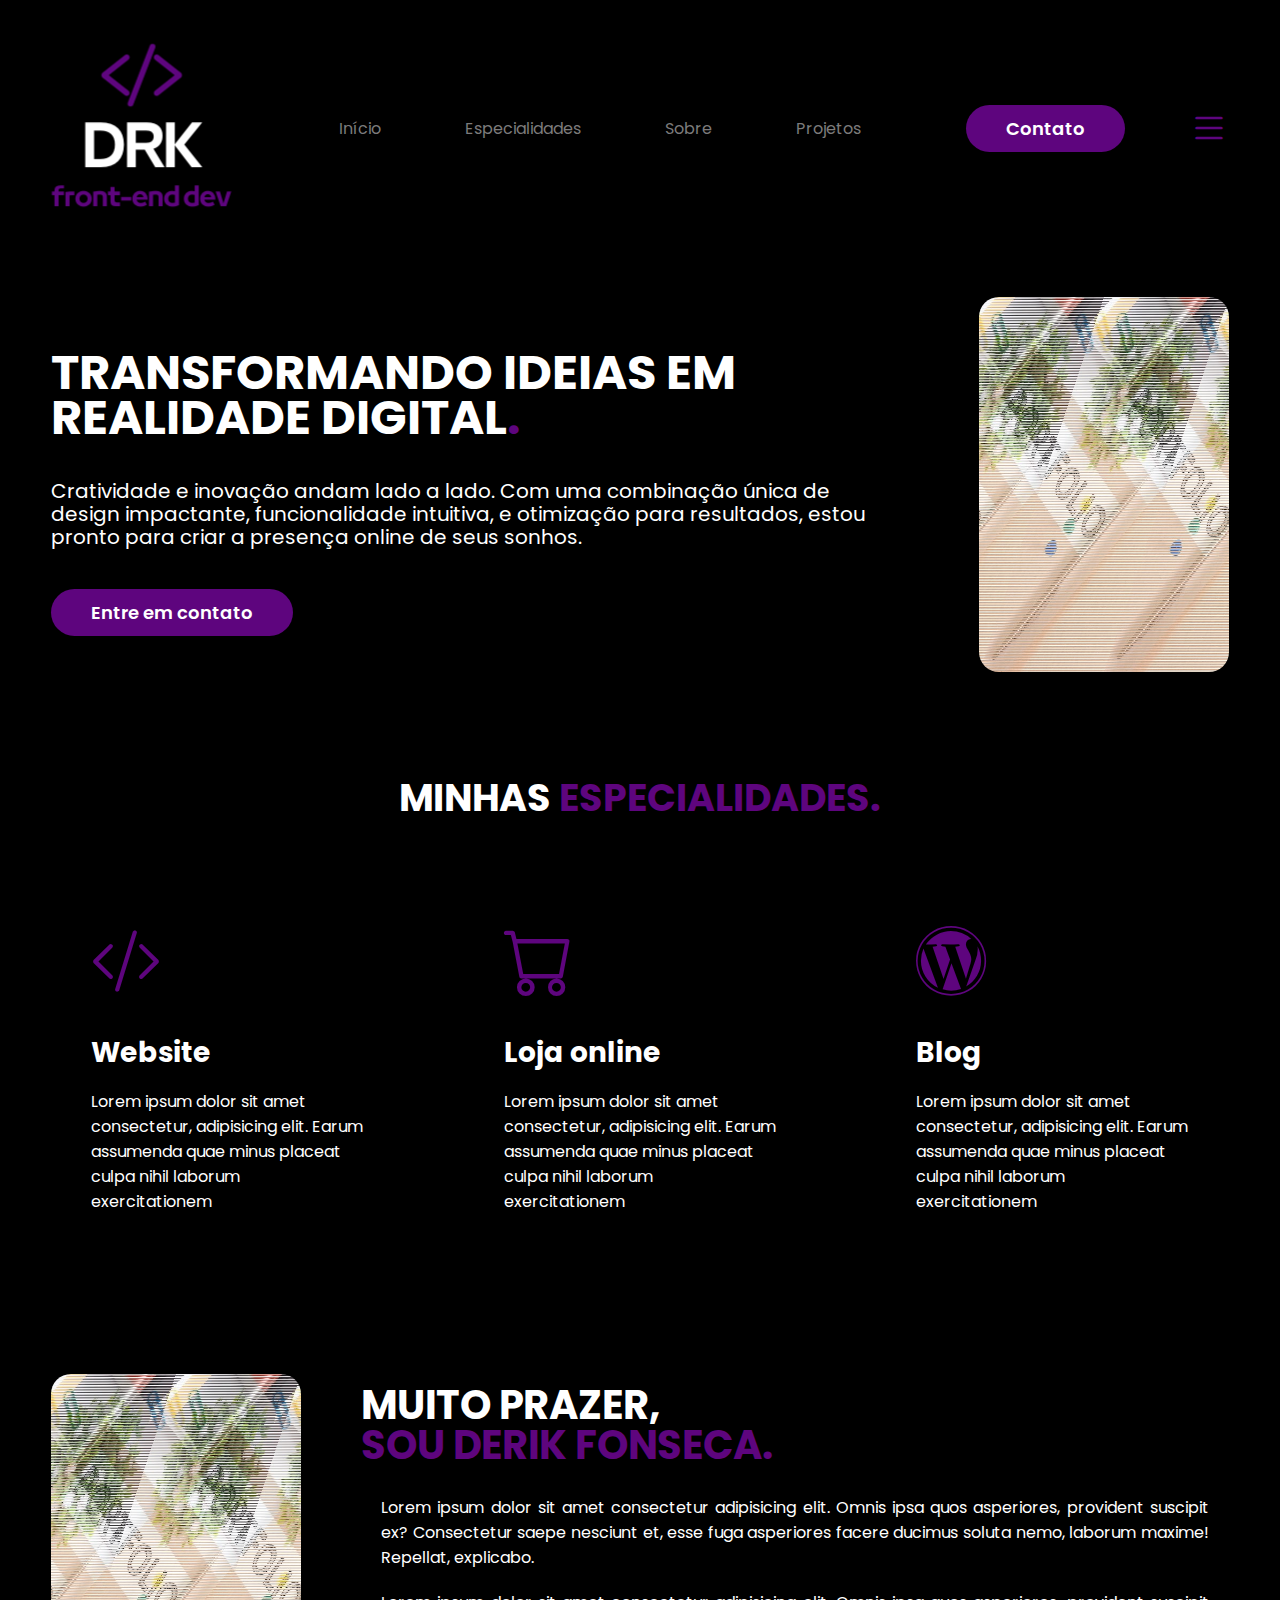
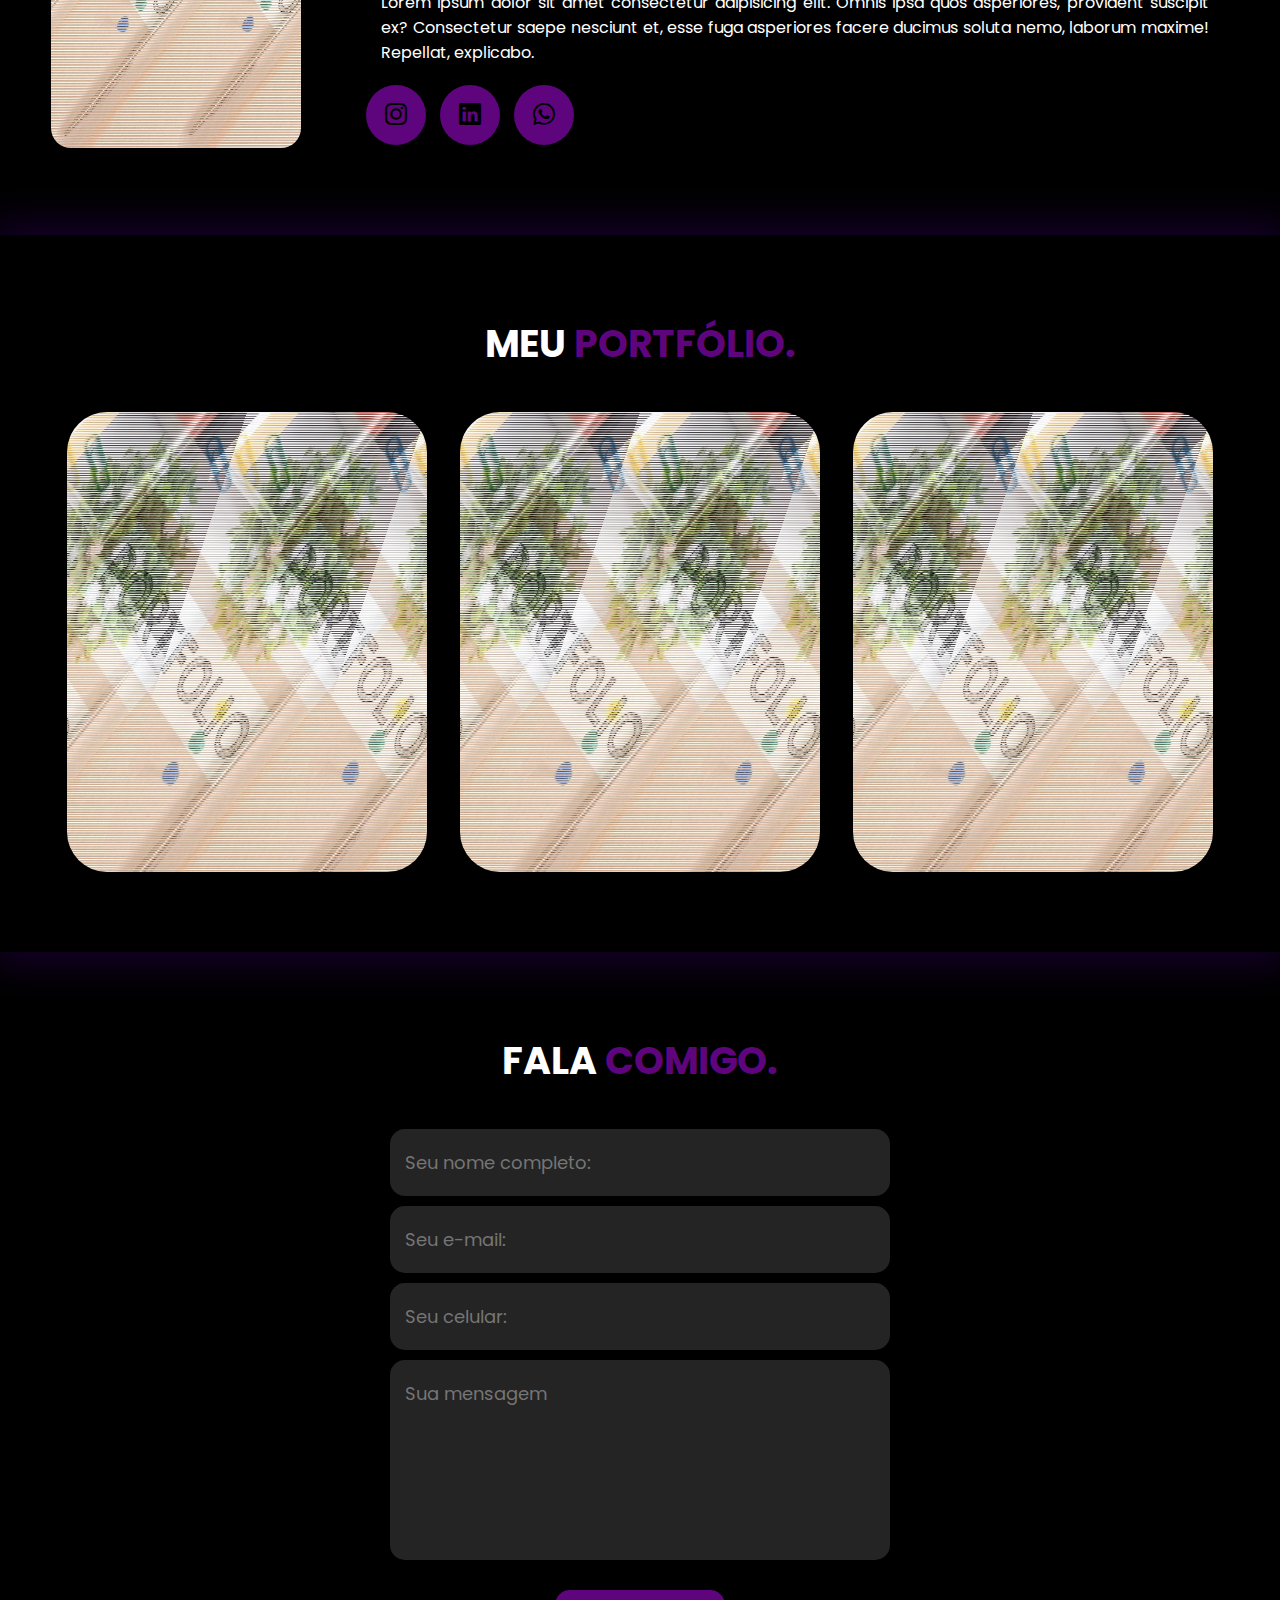
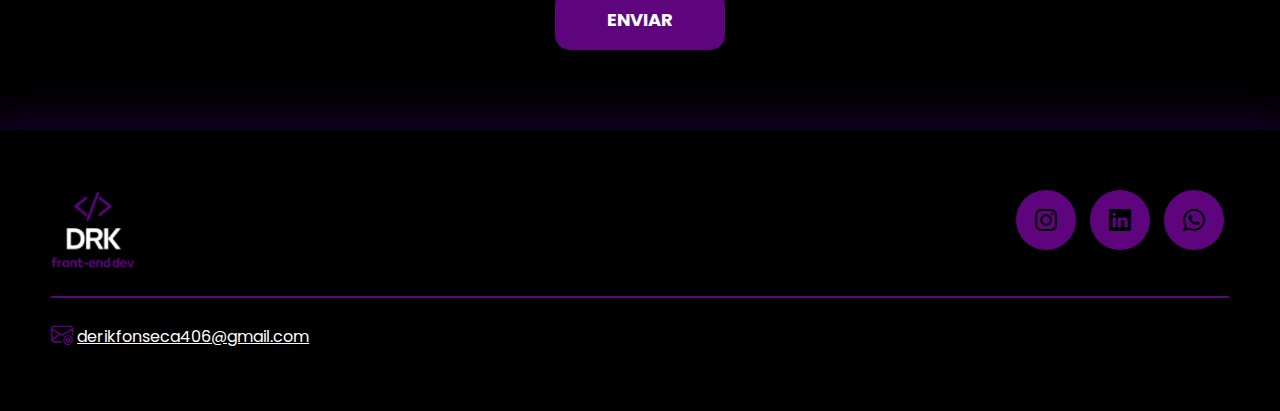
<file: index.html>
<!DOCTYPE html>
<html lang="pt-br">
<head>
    <meta charset="UTF-8">
    <meta name="viewport" content="width=device-width, initial-scale=1.0">
    <!-- GOOGLE FONTS -->
    <link rel="preconnect" href="https://fonts.googleapis.com">
    <link rel="preconnect" href="https://fonts.gstatic.com" crossorigin>
    <link href="https://fonts.googleapis.com/css2?family=Poppins&display=swap" rel="stylesheet">
    <!-- FIM GOOGLE FONTS -->
    <!-- BOOTSTRAP INCONS -->
    <link rel="stylesheet" href="https://cdn.jsdelivr.net/npm/bootstrap-icons@1.11.1/font/bootstrap-icons.css">
    <!-- FIM BOOTSTRAP ICONS-->
    <link rel="stylesheet" href="style.css">
    <script src="script.js" defer></script>
    <title>derikfonsec/derikfonsec.github.io</title>
</head>
<body>
    <header>
        <div class="interface">
            <div class="logo">
                <a href="#">
                    <img src="./images/logodrk.png" alt="Logo">
                </a>
            </div> <!--Logo-->
            <nav class="menu-desktop">
                <ul>
                    <li><a href="#">Início</a></li>
                    <li><a href="#">Especialidades</a></li>
                    <li><a href="#">Sobre</a></li>
                    <li><a href="#">Projetos</a></li>
                </ul>
            </nav>
            <div class="contato">
                <a href="#">
                    <button>Contato</button>
                </a>
            </div> <!--Contato-->

            <div class="btn-abrir-menu" id="btn-menu">
                <i class="bi bi-list"></i>
            </div>

            <div class="menu-mobile" id="menu-mobile">
                <div class="btn-fechar">
                    <i class="bi bi-x-circle"></i>
                </div>

                <nav>
                    <ul>
                        <li><a href="#">Início</a></li>
                        <li><a href="#">Especialidades</a></li>
                        <li><a href="#">Sobre</a></li>
                        <li><a href="#">Projetos</a></li>
                        <li><a href="#">Contato</a></li>
                    </ul>
                </nav>

            </div> <!--menu mobile-->

            <div class="overlay-menu" id="overlay-menu"></div>

        </div> <!--Interface-->
    </header><!--header-->

    <main>

        <section class="topo">
            <div class="interface">
                <div class="flex">
                    <div class="txt-topo">
                        <h1>TRANSFORMANDO IDEIAS EM REALIDADE DIGITAL<span>.</span></h1>
                        <p>Cratividade e inovação andam lado a lado. Com uma combinação única de design impactante,
                        funcionalidade intuitiva, e otimização para resultados, estou pronto para criar a presença 
                        online de seus sonhos.</p>

                        <div class="contato">
                            <a href="#">
                                <button>Entre em contato</button>
                            </a>
                        </div>
                    </div> <!--txt-topo-->
                    <div class="img-topo">
                        <img src="./images/port-img.jpg" alt="EU">
                    </div> <!--txt-img-->
                </div>
            </div>

        </section><!--TOPO DO SITE-->

        <section class="especialidades">
            <div class="interface">
                <h2 class="titulo">MINHAS <span>ESPECIALIDADES.</span></h2>
                <div class="flex">

                    <div class="especialidades-box">
                        <i class="bi bi-code-slash"></i>
                        <h3>Website</h3>
                        <p>Lorem ipsum dolor sit amet consectetur, adipisicing elit. Earum assumenda quae minus placeat culpa
                        nihil laborum exercitationem</p>
                    </div> <!--ESPECIALIDADES BOX-->
                
                    <div class="especialidades-box">
                        <i class="bi bi-cart"></i>
                        <h3>Loja online</h3>
                        <p>Lorem ipsum dolor sit amet consectetur, adipisicing elit. Earum assumenda quae minus placeat culpa
                        nihil laborum exercitationem</p>
                    </div> <!--ESPECIALIDADES BOX-->
    
                    <div class="especialidades-box">
                        <i class="bi bi-wordpress"></i>
                        <h3>Blog</h3>
                        <p>Lorem ipsum dolor sit amet consectetur, adipisicing elit. Earum assumenda quae minus placeat culpa
                        nihil laborum exercitationem</p>
                    </div> <!--ESPECIALIDADES BOX-->
                </div>

            </div>
        </section><!--especialidades-->

        <section class="sobre">
            <div class="interface">
                <div class="flex">

                    <div class="img-sobre">
                        <img src="./images/port-img.jpg" alt="minha-foto">
                    </div><!--img-sobe-->

                    <div class="txt-sobre">
                        <h2>MUITO PRAZER, <span>SOU DERIK FONSECA.</span></h2> <!--MUITO PRAZER-->
                        <p>Lorem ipsum dolor sit amet consectetur adipisicing elit. Omnis ipsa quos asperiores, provident suscipit ex? 
                           Consectetur saepe nesciunt et, esse fuga asperiores facere ducimus soluta nemo, laborum maxime! Repellat, explicabo.</p><!--PARÁGRAFO 1-->
                        <p>Lorem ipsum dolor sit amet consectetur adipisicing elit. Omnis ipsa quos asperiores, provident suscipit ex? 
                           Consectetur saepe nesciunt et, esse fuga asperiores facere ducimus soluta nemo, laborum maxime! Repellat, explicabo.</p><!--PARÁGRAFO 2-->
                        <div class="btn-social">
                            <a href="https://www.instagram.com/derikfonsec/" target="_blank"><button><i class="bi bi-instagram"></i></button></a>
                            <a href="https://www.linkedin.com/in/derik-fonseca-b1323b27b/" target="_blank"><button><i class="bi bi-linkedin"></i></button></a>
                            <a href="https://wa.me/558281669965" target="_blank"><button><i class="bi bi-whatsapp"></i></button></a>
                        </div><!--btn-social-->
                    </div> <!--txt-sobre-->
                </div>
            </div> <!--interface-->
        </section><!--sobre-->

        <section class="portfolio">
            <div class="interface">
                <h2 class="titulo">MEU <span>PORTFÓLIO.</span></h2>
                <div class="flex">
                    <div class="img-port" style="background-image: url(./images/port-img.jpg);">
                        <div class="overlay">Projeto 1</div>
                    </div>
                    <div class="img-port" style="background-image: url(./images/port-img.jpg);">
                        <div class="overlay">Projeto 2</div>
                    </div>
                    <div class="img-port" style="background-image: url(./images/port-img.jpg);">
                        <div class="overlay">Projeto 3</div>
                    </div>
                </div><!--flex-->
            </div><!--interface-->
        </section><!--portfolio-->

        <section class="formulario">
            <div class="interface">
                <h2 class="titulo">FALA <span>COMIGO.</span></h2>
                
                <form action="#">
                    <input type="text" name="" id="" placeholder="Seu nome completo:" required>
                    <input type="text" name="" id="" placeholder="Seu e-mail:" required>
                    <input type="text" name="" id="" placeholder="Seu celular:">
                    <textarea name="" id="" placeholder="Sua mensagem" required></textarea>
                    <div class="btn-enviar"><input type="submit" value="ENVIAR"></div>
                </form>
            </div><!-- interface -->
        </section><!-- formulario -->

    </main>

    <footer>
        <div class="interface">
            <div class="line-footer">
                <div class="flex">
                    <div class="logo-footer">
                        <a href="#"><img src="./images/logodrk.png" alt="logo-rodape"></a>
                    </div><!--logo-footer-->
                    <div class="btn-social">
                        <a href="https://www.instagram.com/derikfonsec/" target="_blank"><button><i class="bi bi-instagram"></i></button></a>
                        <a href="https://www.linkedin.com/in/derik-fonseca-b1323b27b/" target="_blank"><button><i class="bi bi-linkedin"></i></button></a>
                        <a href="https://wa.me/558281669965" target="_blank"><button><i class="bi bi-whatsapp"></i></button></a>
                    </div><!--btn-social-->
                </div><!--flex-->
            </div><!--line-footer-->

            <div class="line-footer borda">
                <p><i class="bi bi-envelope-at"></i> <a href="mailto:derikfonseca406@gmail.com">derikfonseca406@gmail.com</a></p>
            </div><!--line-footer-->
        </div><!--interface-->
    </footer>
</body>
</html>
</file>
<file: style.css>
/* ESTILO GERAL */
* {
    margin: 0;
    padding: 0;
    box-sizing: border-box;
    font-family: 'Poppins', sans-serif;
}

body {
    background: #000000;
    height: 100vh;
}

.interface {
    max-width: 1280px;
    margin: 0 auto;
}

.flex {
    display: flex;
}

h2.titulo {
    color: #fff;
    font-size: 38px;
    text-align: center;
}

h2.titulo span {
    color: #5e057e;
}

button:hover,
form .btn-enviar input:hover {
    box-shadow: 0px 0px 8px #5e057e;
    transform: scale(1.02);
}

.btn-social button {
    width: 60px;
    height: 60px;
    border-radius: 50%;
    border: none;
    background-color: #5e057e;
    font-size: 22px;
    cursor: pointer;
    margin: 0 5px;
    transition: 0.2s;
}

/* ESTILO DO CABEÇALHO */
header {
    padding: 40px 4%;
}

header>.interface {
    display: flex;
    align-items: center;
    justify-content: space-between;
}

header a {
    color: #7c7b7b;
    text-decoration: none;
    display: inline-block;
}

header nav.menu-desktop a:hover {
    color: #fff;
    transform: scale(1.07);
    transition: .1s;
}

header nav ul {
    list-style-type: none;
}

header nav.menu-desktop ul li {
    display: inline-block;
    padding: 0 40px;
}

.interface .contato button {
    padding: 10px 40px;
    font-size: 18px;
    font-weight: 600;
    background-color: #5e057e;
    border: 0;
    border-radius: 30px;
    cursor: pointer;
    transition: 0.1s;
}

div.contato button {
    color: #fff;
    font-weight: 100;
}

/* ESTILO DO MENU MOBILE */
.btn-abrir-menu i {
    color: #5e057e;
    font-size: 40px;
}

.menu-mobile {
    background: #000000;
    height: 100vh;
    position: fixed;
    top: 0;
    right: 0;
    z-index: 99999;
    width: 0%;
    overflow: hidden;
    transition: .5s;
}

.menu-mobile.abrir-menu {
    width: 70%;
}

.menu-mobile.abrir-menu ~ .overlay-menu {
    display: block;
}

.menu-mobile .btn-fechar {
    padding: 20px 5%;

}

.menu-mobile .btn-fechar i {
    color: #5e057e;
    font-size: 35px;
}

.menu-mobile nav ul {
    text-align: right;
}

.menu-mobile nav ul li a {
    color: #fff;
    font-size: 20px;
    font-weight: 300;
    padding: 20px 8%;
    display: block;
}

.menu-mobile nav ul li a:hover {
    background-color: #5e057e;
}

.overlay-menu {
    background-color: #00000094;
    width: 100%;
    height: 100%;
    position: fixed;
    top: 0;
    left: 0;
    z-index: 88888;
    display: none;
}

/* ESTILO DO TOPO */
section.topo {
    padding: 40px 4%;
}

section.topo .flex {
    align-items: center;
    justify-content: center;
    gap: 90px;
    line-height: 45px;
}

.topo .txt-topo h1 {
    color: #fff;
    font-size: 48px;
}

.topo .txt-topo h1 span {
    color: #5e057e;
}

.topo .txt-topo p {
    color: #fff;
    margin: 40px 0px;
    line-height: 23px;
    font-size: 20px;
}

.topo .img-topo img {
    position: relative;
    animation: flutuar 2s ease-in-out infinite alternate;
}

@keyframes flutuar {
    0% {
        top: 0;
    }

    100% {
        top: 30px;
    }
}

/* ESTILO DA FOTO DO TOPO */
img[alt="EU"] {
    max-width: 250px;
    height: auto;
    border-radius: 20px;
}

/* ESTILO ESPECIALIDADES */
section.especialidades {
    padding: 40px 4%;
}

section.especialidades .flex {
    gap: 60px;
}

.especialidades .especialidades-box {
    color: #fff;
    padding: 40px;
    border-radius: 25px;
    margin-top: 45px;
}

.especialidades .especialidades-box i {
    font-size: 70px;
    color: #5e057e;
}

.especialidades .especialidades-box h3 {
    font-size: 28px;
    margin: 15px 0;
}

.especialidades .especialidades-box:hover {
    transform: scale(1.05);
    transition: 0.2s;
    box-shadow: 0 0 8px #5e057e7a;
}

/* ESTILO DA FOTO DO SOBRE */
img[alt="minha-foto"] {
    max-width: 250px;
    height: auto;
    border-radius: 20px;
}

/* ESTILO SOBRE */
section.sobre {
    padding: 80px 4%;
}

section.sobre .flex {
    align-items: center;
    gap: 60px;
}

.sobre .txt-sobre {
    color: #fff;
}

.sobre .txt-sobre h2 {
    font-size: 40px;
    line-height: 40px;
    margin-bottom: 30px;
}

.sobre .txt-sobre h2 span {
    color: #5e057e;
    display: block;
}

.sobre .txt-sobre p {
    margin: 20px;
    text-align: justify;
}

/* ESTILO PORTFÓLIO */
section.portfolio {
    padding: 80px 4%;
    box-shadow: 0 0 40px 10px #18012e;
}

section.portfolio .flex {
    justify-content: space-around;
    margin-top: 40px;
}

.img-port {
    width: 360px;
    height: 460px;
    background-size: cover;
    border-radius: 40px;
    background-position: 100% 0%;
    transition: 6s;
    cursor: pointer;
    position: relative;
}

.img-port:hover {
    background-position: 100% 100%;
}

.overlay {
    position: absolute;
    top: 0;
    left: 0;
    width: 100%;
    height: 100%;
    background-color: #000000b8;
    border-radius: 40px;
    display: flex;
    align-items: center;
    justify-content: center;
    font-size: 24px;
    font-weight: 600;
    color: #fff;
    opacity: 0;
    transition: 0.5s;
}

.overlay:hover {
    opacity: 1;
}

/* ESTILO DO FORMULÁRIO DE CONTATO */
section.formulario {
    padding: 80px 4%;
}

form {
    max-width: 500px;
    margin: 0 auto;
    display: flex;
    justify-content: center;
    flex-direction: column;
    gap: 10px;
    margin-top: 40px;
}

form input,
form textarea {
    width: 100%;
    background-color: #242424;
    border: 0;
    outline: 0;
    padding: 20px 15px;
    border-radius: 15px;
    color: #fff;
    font-size: 18px;
}

form textarea {
    resize: none;
    height: 200px;
    /* REMOVER SE A textarea NÃO FICAR RESPONSIVA */
    /* REMOVER SE DER PROBLEMA NA RESPONSIVIDADE */
    max-height: 200px;
}

form .btn-enviar {
    margin-top: 20px;
    text-align: center;
}

form .btn-enviar input {
    width: 170px;
    background-color: #5e057e;
    color: #fff;
    font-weight: 700;
    cursor: pointer;
    transition: .2s;
    display: block;
    /* Garante que o botão ocupe toda a largura disponível */
    /* REMOVER SE DER PROBLEMA NA RESPONSIVIDADE */
    margin: 0 auto;
    /* Centraliza o botão dentro do contêiner */
    /* REMOVER SE DER PROBLEMA NA RESPONSIVIDADE */
    text-align: center;
    /* Centraliza o texto dentro do botão */
    /* REMOVER SE DER PROBLEMA NA RESPONSIVIDADE */
    line-height: 0px;
    /* Centraliza verticalmente o texto */
    /* REMOVER SE DER PROBLEMA NA RESPONSIVIDADE */
    height: 60px;
    /* Regula a altura do botão */
    /* REMOVER SE DER PROBLEMA NA RESPONSIVIDADE */
}

/* ESTILO DO RODAPÉ */
footer {
    padding: 40px 4%;
    box-shadow: 0 0 40px 10px #18012e;
}

footer .flex {
    justify-content: space-between;
}

footer .line-footer {
    padding: 20px 0;
}

.borda {
    border-top: 2px solid #5e057e;
}

footer .line-footer p i {
    color: #5e057e;
    font-size: 22px;
}

footer .line-footer p a {
    color: #fff;
}

/* ESTILO DO LOGO DO RODAPÉ */
img[alt="logo-rodape"] {
    max-width: 85px;
    height: auto;
    border-radius: 0;
    cursor: pointer;
}

/* RESPONSIVIDADE */
@media screen and (max-width: 1020px) {

    /* CLASSES GERAIS */
    .flex {
        flex-direction: column;
    }

    .topo .flex {
        flex-direction: column-reverse;
    }

    h2.titulo {
        font-size: 34px;
        line-height: 34px;
    }

    /* CABEÇALHO */
    .menu-desktop,
    .contato {
        display: none
    }

    header .logo img {
        max-width: 60%;
    }

    /* TOPO DO SITE */
    section.topo {
        padding: 20px 8%;
    }

    section.topo .flex {
        gap: 40px;
        
    }

    .topo .txt-topo h1 {
        font-size: 30px;
    }

    .topo .img-topo img {
        width: 100%;
    }

    section.especialidades {
        padding: 40px 8%;
    }

    /* SOBRE */
    section.sobre {
        padding: 80px 8%;
    }

    .sobre .txt-sobre h2 {
        font-size: 34px;
        line-height: 34px;
        text-align: center;
    }

    .btn-social {
        text-align: center;
    }

    .img-sobre img {
        width: 100%;
    }

    /* PORTFÓLIO */
    section.portfolio {
        padding: 80px 8%;
    }

    .img-port {
        width: 100%;

        max-width: 360px;
        /* REMOVER E DEIXAR A TELA COM 1010px PRA VER SE A IMAGEM VAI FICAR ESTICADA */
        /* margin: 0 auto; ATIVAR SE A IMAGEM FICAR ESTICADA */
    }

    section.portfolio .flex {
        gap: 50px;
    }

    /* FORMULÁRIO */
    section.formulario {
        padding: 80px 8%;
    }

    /* RODAPÉ */
    footer .flex {
        flex-direction: column;
        gap: 30px;
    }

    footer .line-footer {
        text-align: center;
    }
}
</file>
